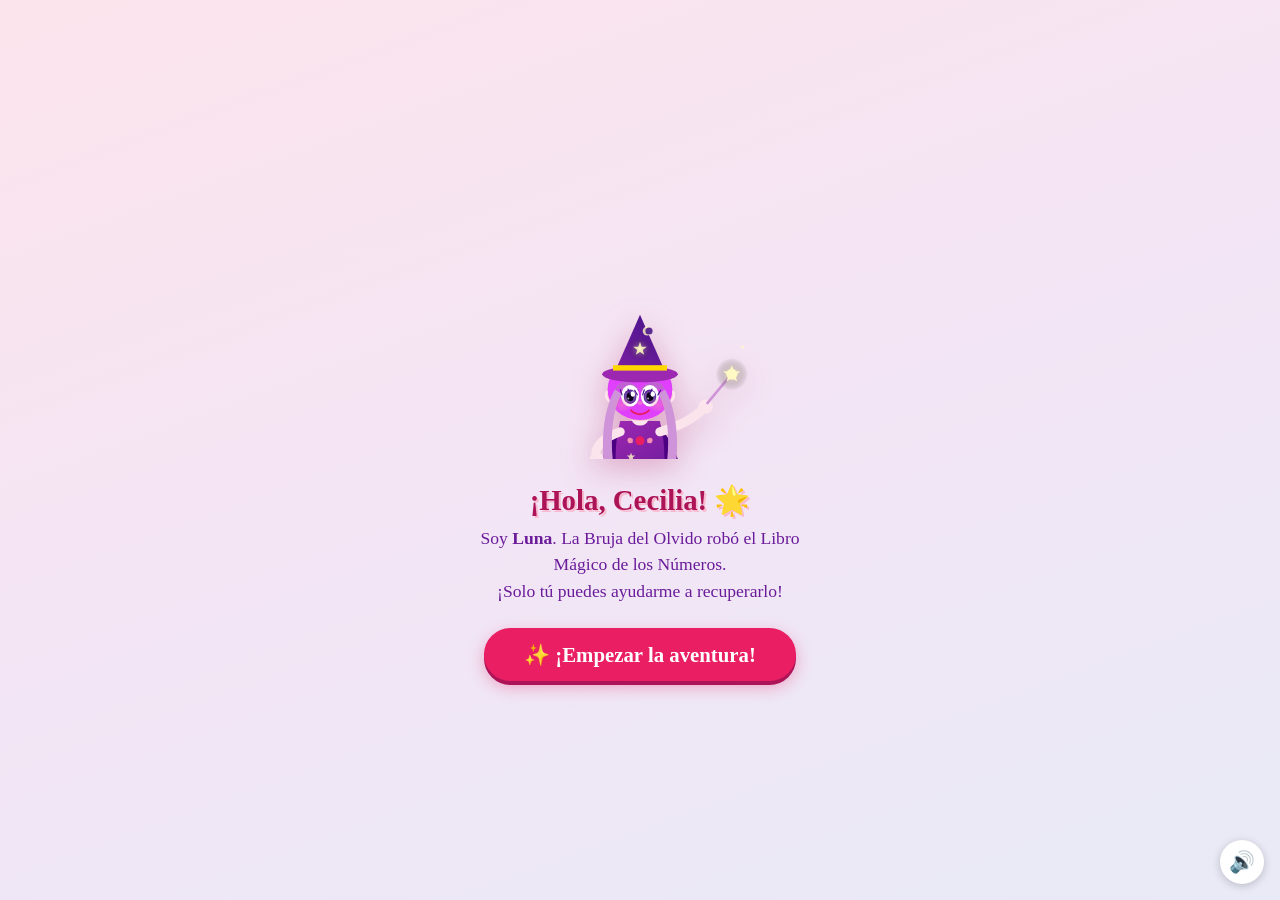
<file: index.html>
<!DOCTYPE html>
<html lang="es">
<head>
  <meta charset="UTF-8">
  <meta name="viewport" content="width=device-width, initial-scale=1.0, user-scalable=no">
  <meta name="theme-color" content="#e91e63">
  <title>Luna y el Libro Mágico</title>
  <link rel="manifest" href="manifest.json">
  <link rel="stylesheet" href="css/base.css">
  <link rel="stylesheet" href="css/kawaii.css">
  <link rel="stylesheet" href="css/animations.css">
</head>
<body>
  <div id="app"></div>
  <script type="module" src="js/app.js"></script>
</body>
</html>
</file>
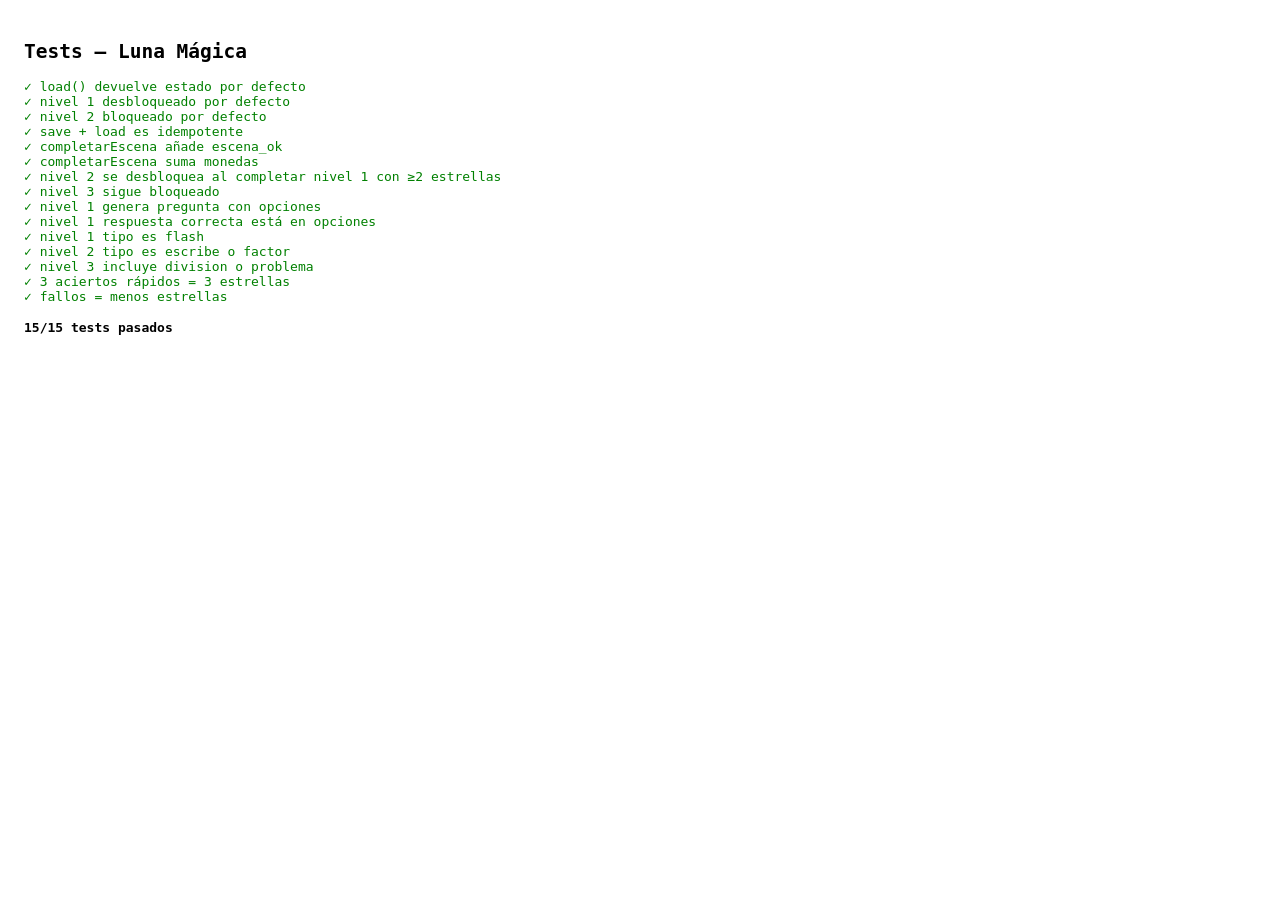
<file: tests/test.html>
<!DOCTYPE html>
<html lang="es"><head><meta charset="UTF-8"><title>Tests Luna</title>
<style>body{font-family:monospace;padding:1rem} .ok{color:green} .fail{color:red}</style>
</head><body>
<h2>Tests — Luna Mágica</h2><div id="out"></div>
<script type="module">
import { load, save, completarEscena, reset } from '../js/storage.js';
import { generarPregunta, calcularEstrellas } from '../js/engine.js';

const out = document.getElementById('out');
let passed=0, failed=0;
function assert(desc, cond) {
  const el = document.createElement('div');
  el.className = cond ? 'ok' : 'fail';
  el.textContent = (cond ? '✓' : '✗') + ' ' + desc;
  out.appendChild(el);
  cond ? passed++ : failed++;
}

// --- storage ---
reset();
const s = load();
assert('load() devuelve estado por defecto', s.jugadora === 'Cecilia');
assert('nivel 1 desbloqueado por defecto', s.niveles[1].desbloqueado === true);
assert('nivel 2 bloqueado por defecto', s.niveles[2].desbloqueado === false);

save(s);
const s2 = load();
assert('save + load es idempotente', s2.jugadora === 'Cecilia');

const s3 = completarEscena(load(), 1, 'e1', 3, 10);
assert('completarEscena añade escena_ok', s3.niveles[1].escenas_ok.includes('e1'));
assert('completarEscena suma monedas', s3.monedas_total === 10);

// desbloqueo de nivel: completar 10 escenas con ≥2 estrellas desbloquea nivel 2
reset();
let su = load();
for (let i=1; i<=10; i++) su = completarEscena(su, 1, `e${i}`, 2, 5);
assert('nivel 2 se desbloquea al completar nivel 1 con ≥2 estrellas', su.niveles[2].desbloqueado === true);
assert('nivel 3 sigue bloqueado', su.niveles[3].desbloqueado === false);

// --- engine ---
const p1 = generarPregunta(1);
assert('nivel 1 genera pregunta con opciones', Array.isArray(p1.opciones) && p1.opciones.length === 4);
assert('nivel 1 respuesta correcta está en opciones', p1.opciones.includes(p1.respuesta));
assert('nivel 1 tipo es flash', p1.tipo === 'flash');

const p2 = generarPregunta(2);
assert('nivel 2 tipo es escribe o factor', ['escribe','factor'].includes(p2.tipo));

const p3 = generarPregunta(3);
assert('nivel 3 incluye division o problema', ['division','problema','escribe'].includes(p3.tipo));

assert('3 aciertos rápidos = 3 estrellas', calcularEstrellas(10,0,9000) === 3);
assert('fallos = menos estrellas', calcularEstrellas(10,3,9000) < 3);

// resumen
const total = passed+failed;
const sumEl = document.createElement('p');
sumEl.style.marginTop='1rem'; sumEl.style.fontWeight='bold';
sumEl.textContent = `${passed}/${total} tests pasados`;
out.appendChild(sumEl);
</script>
</body></html>
</file>
<file: css/base.css>
*, *::before, *::after { box-sizing: border-box; margin: 0; padding: 0; }
html, body { width: 100%; height: 100%; overflow: hidden; touch-action: none; }
body { background: #fce4ec; font-family: 'Comic Sans MS', 'Chalkboard SE', cursive; }
#app { width: 100vw; height: 100vh; position: relative; overflow: hidden; }
canvas { display: block; }
button { cursor: pointer; border: none; outline: none; font-family: inherit; }
</file>
<file: css/kawaii.css>
:root {
  --pink:    #e91e63;
  --pink-l:  #f48fb1;
  --pink-ll: #fce4ec;
  --purple:  #9c27b0;
  --purple-d:#6a1b9a;
  --lila:    #ce93d8;
  --teal:    #00bcd4;
  --gold:    #ffd700;
  --white:   #ffffff;
  --text:    #4a148c;
  --radius:  20px;
  --shadow:  0 6px 24px rgba(173,20,87,.2);
}

.btn-kawaii {
  background: var(--pink);
  color: white;
  font-size: 1.2rem;
  font-weight: bold;
  padding: .7rem 2rem;
  border-radius: 50px;
  box-shadow: 0 4px 0 #ad1457, 0 6px 16px rgba(233,30,99,.35);
  transition: transform .1s, box-shadow .1s;
  touch-action: manipulation;
}
.btn-kawaii:active { transform: translateY(3px); box-shadow: 0 1px 0 #ad1457; }

.btn-option {
  background: white;
  color: var(--purple-d);
  font-size: 1.1rem;
  font-weight: bold;
  padding: .7rem 1rem;
  border-radius: 50px;
  border: 3px solid var(--pink-l);
  box-shadow: 0 4px 0 #f48fb1, 0 6px 12px rgba(244,143,177,.3);
  transition: transform .1s, box-shadow .1s, background .15s;
  width: 100%;
  touch-action: manipulation;
}
.btn-option:active { transform: translateY(2px); box-shadow: 0 2px 0 #f48fb1; }
.btn-option.correct { background: var(--pink); color: white; border-color: var(--pink); }
.btn-option.wrong   { background: #ffccbc; border-color: #ff5722; }

.card-kawaii {
  background: white;
  border-radius: var(--radius);
  box-shadow: var(--shadow);
  border: 3px solid var(--pink-l);
  padding: 1rem;
}

.hud {
  position: absolute; top: 0; left: 0; right: 0;
  height: 48px;
  background: linear-gradient(90deg, var(--purple-d), var(--pink));
  display: flex; align-items: center; justify-content: space-between;
  padding: 0 1rem;
  color: white; font-size: .9rem; font-weight: bold;
  z-index: 10;
}
.hud .stars { color: var(--gold); letter-spacing: 2px; }

.numpad {
  display: grid; grid-template-columns: repeat(3, 1fr); gap: .5rem;
}
.numpad button {
  background: white; border: 2px solid var(--pink-l);
  border-radius: 12px; font-size: 1.4rem; font-weight: bold;
  color: var(--purple-d); padding: .6rem;
  box-shadow: 0 3px 0 var(--pink-l);
  touch-action: manipulation;
}
.numpad button:active { transform: translateY(2px); box-shadow: none; }

.answer-input {
  font-family: inherit; font-size: 2rem; font-weight: bold;
  color: var(--purple-d); text-align: center;
  border: 3px solid var(--pink-l); border-radius: var(--radius);
  padding: .4rem .8rem; background: var(--pink-ll);
  width: 120px; letter-spacing: 4px;
}

.progress-bar {
  height: 12px; background: #f8bbd0; border-radius: 6px; overflow: hidden;
}
.progress-bar-fill {
  height: 100%; background: linear-gradient(90deg, var(--pink), var(--purple));
  border-radius: 6px; transition: width .4s ease;
}

.btn-mute {
  position: fixed; bottom: 1rem; right: 1rem; z-index: 100;
  background: white; border-radius: 50%; width: 44px; height: 44px;
  font-size: 1.3rem; box-shadow: 0 2px 8px rgba(0,0,0,.2);
  touch-action: manipulation;
}
</file>
<file: css/animations.css>
@keyframes fadeIn    { from { opacity:0; transform:translateY(12px) } to { opacity:1; transform:none } }
@keyframes popIn     { 0%{transform:scale(.5);opacity:0} 70%{transform:scale(1.1)} 100%{transform:scale(1);opacity:1} }
@keyframes shake     { 0%,100%{transform:translateX(0)} 20%{transform:translateX(-8px)} 40%{transform:translateX(8px)} 60%{transform:translateX(-6px)} 80%{transform:translateX(6px)} }
@keyframes pulse     { 0%,100%{transform:scale(1)} 50%{transform:scale(1.05)} }
@keyframes float     { 0%,100%{transform:translateY(0)} 50%{transform:translateY(-8px)} }
@keyframes sparkle   { 0%,100%{opacity:0;transform:scale(0)} 50%{opacity:1;transform:scale(1)} }
@keyframes starPop   { 0%{transform:scale(0) rotate(-30deg);opacity:0} 60%{transform:scale(1.3) rotate(5deg)} 100%{transform:scale(1) rotate(0);opacity:1} }
@keyframes slideUp   { from{transform:translateY(100%);opacity:0} to{transform:none;opacity:1} }
@keyframes slideDown { from{transform:translateY(-100%);opacity:0} to{transform:none;opacity:1} }

.fade-in    { animation: fadeIn .4s ease forwards; }
.pop-in     { animation: popIn .4s cubic-bezier(.34,1.56,.64,1) forwards; }
.shake      { animation: shake .4s ease; }
.float      { animation: float 3s ease-in-out infinite; }
.pulse      { animation: pulse 2s ease-in-out infinite; }
</file>
